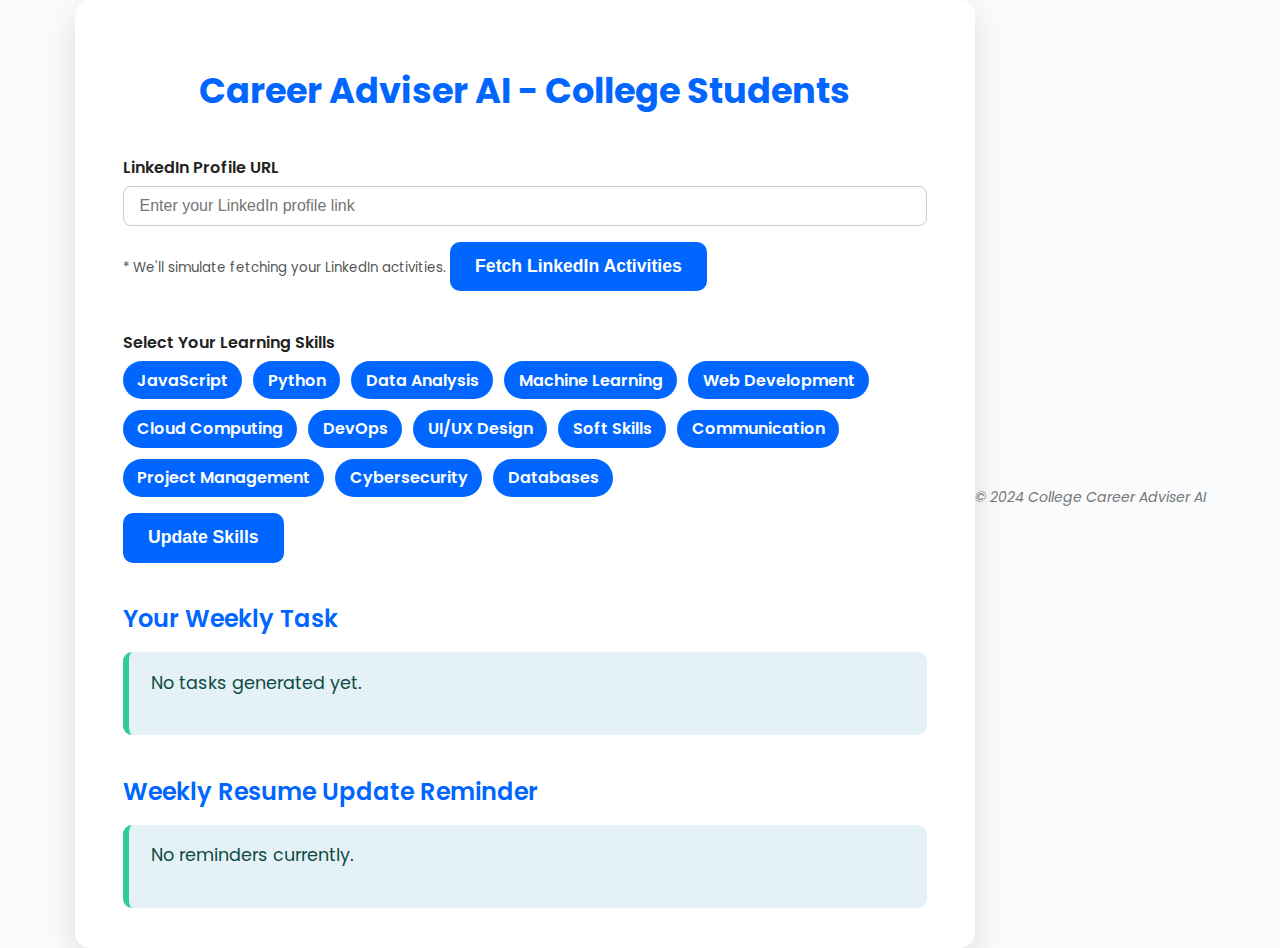
<file: AI career adviser/GENAI.html>
<!DOCTYPE html>
<html lang="en">
<head>
<meta charset="UTF-8" />
<meta name="viewport" content="width=device-width, initial-scale=1" />
<title>Gen AI Career Adviser for College Students</title>
<style>
  @import url('https://fonts.googleapis.com/css2?family=Poppins:wght@300;500;700&display=swap');
  :root {
    --primary-color: #0066ff;
    --secondary-color: #33cc99;
    --bg-color: #f9fbfd;
    --card-bg: #fff;
    --text-color: #222;
    --shadow: rgba(0,0,0,0.12);
  }
  body {
    margin:0; padding:0; font-family: 'Poppins', sans-serif; background: var(--bg-color); color: var(--text-color);
    display: flex; justify-content: center; min-height: 100vh; align-items: center;
  }
  .container {
    background: var(--card-bg);
    max-width: 900px;
    width: 94%;
    padding: 2.5rem 3rem;
    border-radius: 15px;
    box-shadow: 0 12px 34px var(--shadow);
    box-sizing: border-box;
  }
  h1 {
    text-align: center;
    margin-bottom: 1.8rem;
    color: var(--primary-color);
    font-weight: 700;
    font-size: 2.2rem;
  }
  label {
    font-weight: 600;
    display: block;
    margin-bottom: 0.4rem;
  }
  input[type=text], select, textarea {
    width: 100%;
    padding: 0.6rem 1rem;
    border-radius: 8px;
    border: 1.6px solid #ccc;
    font-size: 1rem;
    box-sizing: border-box;
    transition: border-color 0.3s ease;
  }
  input[type=text]:focus, select:focus, textarea:focus {
    border-color: var(--primary-color);
    outline: none;
  }
  button {
    margin-top: 1rem;
    background: var(--primary-color);
    border: none;
    color: #fff;
    font-weight: 700;
    padding: 0.9rem 1.6rem;
    border-radius: 10px;
    font-size: 1.1rem;
    cursor: pointer;
    transition: background 0.35s ease;
  }
  button:hover {
    background: var(--secondary-color);
    color: #004d40;
  }
  .section {
    margin-top: 2.4rem;
  }
  .section h2 {
    color: var(--primary-color);
    font-weight: 600;
    margin-bottom: 0.8rem;
  }
  .output, .reminder {
    margin-top: 1rem;
    background: #e4f2f7;
    border-left: 6px solid var(--secondary-color);
    padding: 1.1rem 1.4rem;
    border-radius: 9px;
    font-size: 1.1rem;
    color: #104b44;
    min-height: 3rem;
  }
  .skills-container {
    display: flex;
    flex-wrap: wrap;
    gap: 0.7rem;
  }
  .skill-chip {
    padding: 0.4rem 0.9rem;
    border-radius: 20px;
    background: var(--primary-color);
    color: white;
    font-weight: 600;
    user-select: none;
    transition: background 0.3s ease;
    cursor: pointer;
  }
  .skill-chip.selected {
    background: var(--secondary-color);
    color: #004d40;
  }
  ul.task-list {
    margin: 0;
    padding-left: 1.4rem;
    list-style: disc inside;
  }
  footer {
    text-align: center;
    font-size: 0.88rem;
    margin-top: 3rem;
    color: #777;
    font-style: italic;
  }
  @media (max-width: 600px) {
    .container {
      padding: 1.5rem 1.3rem;
    }
  }
</style>
</head>
<body>
  <main class="container">
    <h1>Career Adviser AI - College Students</h1>

    <section class="section">
      <label for="linkedinUrl">LinkedIn Profile URL</label>
      <input type="text" id="linkedinUrl" placeholder="Enter your LinkedIn profile link" />
      <small style="color:#555;">* We'll simulate fetching your LinkedIn activities.</small>
      <button id="fetchLinkedinBtn">Fetch LinkedIn Activities</button>
      <div id="linkedinActivitiesOutput" class="output" style="display:none;"></div>
    </section>

    <section class="section">
      <label>Select Your Learning Skills</label>
      <div id="skillsContainer" class="skills-container"></div>
      <button id="updateSkillsBtn">Update Skills</button>
    </section>

    <section class="section">
      <h2>Your Weekly Task</h2>
      <div id="weeklyTaskOutput" class="output">No tasks generated yet.</div>
    </section>

    <section class="section">
      <h2>Weekly Resume Update Reminder</h2>
      <div id="resumeUpdateReminder" class="reminder">No reminders currently.</div>
    </section>
  </main>

  <footer>© 2024 College Career Adviser AI</footer>

<script>
(() => {
  const skillsList = [
    "JavaScript", "Python", "Data Analysis", "Machine Learning",
    "Web Development", "Cloud Computing", "DevOps", "UI/UX Design",
    "Soft Skills", "Communication", "Project Management", "Cybersecurity", "Databases"
  ];

  const simulatedActivities = [
    "Participated in AI research project.",
    "Completed a course on React.js.",
    "Joined Cloud Computing interest group.",
    "Wrote article on Data Analysis.",
    "Collaborated on open-source project.",
    "Attended Cybersecurity webinar."
  ];

  const linkedinInput = document.getElementById('linkedinUrl');
  const fetchLinkedInBtn = document.getElementById('fetchLinkedinBtn');
  const linkedinActivitiesOutput = document.getElementById('linkedinActivitiesOutput');
  const skillsContainer = document.getElementById('skillsContainer');
  const updateSkillsBtn = document.getElementById('updateSkillsBtn');
  const weeklyTaskOutput = document.getElementById('weeklyTaskOutput');
  const resumeUpdateReminder = document.getElementById('resumeUpdateReminder');

  function load(key, def) {
    try {
      return JSON.parse(localStorage.getItem(key)) || def;
    } catch { return def; }
  }

  function save(key, val) {
    localStorage.setItem(key, JSON.stringify(val));
  }

  function renderSkills(selected = []) {
    skillsContainer.innerHTML = '';
    skillsList.forEach(skill => {
      const chip = document.createElement('div');
      chip.className = 'skill-chip';
      chip.textContent = skill;
      if (selected.includes(skill)) chip.classList.add('selected');
      chip.addEventListener('click', () => toggleSkill(chip, skill));
      skillsContainer.appendChild(chip);
    });
  }

  function toggleSkill(chip, skill) {
    const selected = load('selectedSkills', []);
    if (selected.includes(skill)) {
      selected.splice(selected.indexOf(skill), 1);
      chip.classList.remove('selected');
    } else {
      selected.push(skill);
      chip.classList.add('selected');
    }
    save('selectedSkills', selected);
  }

  fetchLinkedInBtn.addEventListener('click', () => {
    const url = linkedinInput.value.trim();
    if (!url || !url.includes("linkedin.com")) {
      linkedinActivitiesOutput.style.display = "block";
      linkedinActivitiesOutput.innerHTML = "❌ Please enter a valid LinkedIn profile URL.";
      return;
    }
    const randomActivities = simulatedActivities.sort(() => 0.5 - Math.random()).slice(0, 3);
    linkedinActivitiesOutput.style.display = "block";
    linkedinActivitiesOutput.innerHTML = `<strong>Recent Activities:</strong><br>• ${randomActivities.join('<br>• ')}`;
    save('linkedinActivities', randomActivities);
  });

  updateSkillsBtn.addEventListener('click', () => {
    const selectedSkills = load('selectedSkills', []);
    const activities = load('linkedinActivities', []);
    if (selectedSkills.length === 0 || activities.length === 0) {
      weeklyTaskOutput.innerHTML = "❌ Please select skills and provide LinkedIn activities first.";
      return;
    }

    let tasks = selectedSkills.map(skill => {
      return `Work on a mini project or write an article related to "${skill}".`;
    });
    tasks = tasks.slice(0, 5);
    weeklyTaskOutput.innerHTML = `<ul class="task-list">${tasks.map(t => `<li>${t}</li>`).join('')}</ul>`;
    resumeUpdateReminder.innerHTML = `✅ Reminder: Add your recent LinkedIn activities and weekly tasks to your resume every Sunday.`;
  });

  renderSkills(load('selectedSkills', []));
})();
</script>
</body>
</html>
</file>
